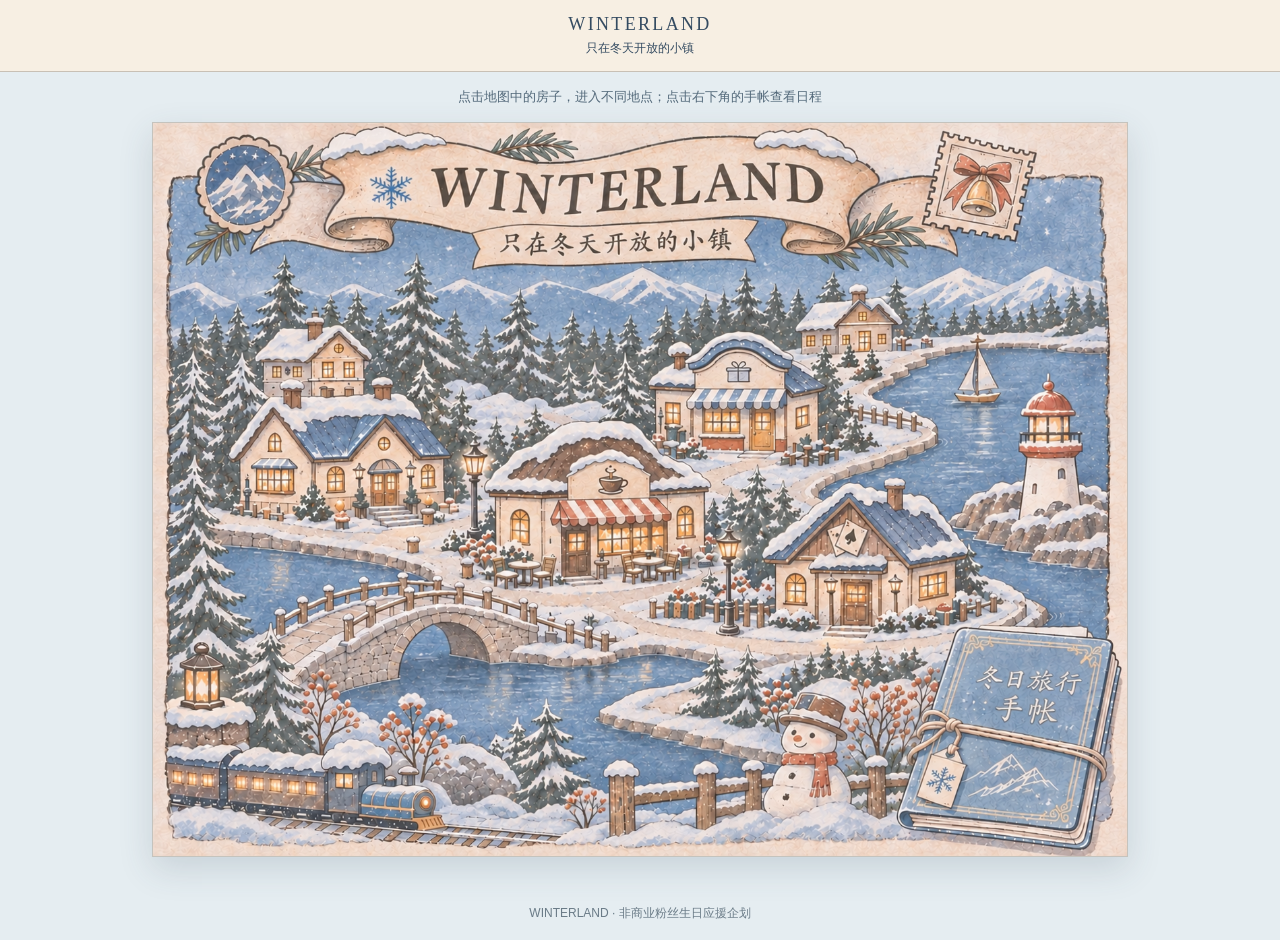
<file: index.html>
<!doctype html><html lang="zh-CN"><head><meta charset="utf-8"><meta name="viewport" content="width=device-width,initial-scale=1"><title>WINTERLAND｜小镇地图</title><link rel="stylesheet" href="style.css"><style>
/* 手机端放大地图并横向探索；桌面端保持原样 */
.map-scroll{width:100%}
@media(max-width:680px){
 .map-wrap{max-width:none;padding:0 0 8px;margin-bottom:16px}
 .map-scroll{overflow-x:auto;overflow-y:hidden;-webkit-overflow-scrolling:touch;overscroll-behavior-x:contain;touch-action:pan-x pan-y;scrollbar-width:thin;scrollbar-color:#8ba5b7 #e5edf1}
 .map-scroll .map{width:950px;max-width:none;margin:0;flex:none}
 .hint{line-height:1.7;padding:0 12px}
}
 .mobile-map-tip{display:none}@media(max-width:680px){.mobile-map-tip{display:inline}}

/* 手机端：可点击地点显示复古小路牌；桌面端维持悬停显示 */
@media(max-width:680px){
 .map-scroll .hotspot span{
  opacity:1;pointer-events:none;
  bottom:calc(100% + 4px);
  padding:5px 9px;
  border:1px solid #9eacb7;
  border-radius:4px;
  background:#f8f0dff2;
  color:#344b61;
  box-shadow:0 2px 6px #22334430;
  font-size:12px;
  letter-spacing:.04em;
  z-index:2;
 }
 /* 小屋在上方、邮局在下方：手机路牌各自贴近对应建筑，避免视觉对调 */
 .map-scroll .hotspot[href="cottage.html"] span{bottom:calc(100% + 4px);top:auto}
 .map-scroll .hotspot[href="post-office.html"] span{bottom:auto;top:calc(100% + 4px)}
 .map-scroll .journal-link::after{
  content:'✧ 手帐';position:absolute;right:0;bottom:calc(100% + 3px);
  white-space:nowrap;pointer-events:none;
  padding:5px 9px;border:1px solid #9eacb7;border-radius:4px;
  background:#f8f0dff2;color:#344b61;
  box-shadow:0 2px 6px #22334430;font-size:12px;
  letter-spacing:.04em;transform:rotate(-5deg);
 }
}
</style></head><body><header><a href="index.html">WINTERLAND</a><p>只在冬天开放的小镇</p></header><p class="hint">点击地图中的房子，进入不同地点；点击右下角的手帐查看日程<span class="mobile-map-tip"> · 左右滑动探索小镇</span></p><main class="map-wrap"><div class="map-scroll" id="map-scroll"><div class="map"><img src="images/winterland-map.png" alt="WINTERLAND 冬日小镇手绘地图"><a class="hotspot" href="post-office.html" aria-label="进入小镇邮局" style="left:8.5%;top:34.5%;width:22%;height:23%"><span>小镇邮局</span></a>
<a class="hotspot" href="cafe.html" aria-label="进入冬日咖啡馆" style="left:34.3%;top:42.0%;width:23%;height:22%"><span>冬日咖啡馆</span></a>
<a class="hotspot" href="club.html" aria-label="进入冬日俱乐部" style="left:62.7%;top:47.5%;width:23%;height:24%"><span>冬日俱乐部</span></a>
<a class="hotspot" href="gift-shop.html" aria-label="进入纪念商店" style="left:52.4%;top:28.5%;width:19%;height:19%"><span>纪念商店</span></a>
<a class="hotspot" href="station.html" aria-label="进入小镇车站" style="left:0.4%;top:85.3%;width:31.5%;height:13.5%;border-radius:12px"><span>小镇车站</span></a>
<a class="hotspot" href="cottage.html" aria-label="进入冬日小屋" style="left:10.5%;top:26.0%;width:14%;height:14%"><span>冬日小屋</span></a>
<a class="hotspot" href="lighthouse.html" aria-label="进入雪岸灯塔" style="left:88.8%;top:33.0%;width:10%;height:24%"><span>雪岸灯塔</span></a><a class="journal-link" href="journal.html" aria-label="打开手帐"></a></div></div></main><footer>WINTERLAND · 非商业粉丝生日应援企划</footer><script>
(function(){
 const scroller=document.getElementById('map-scroll');
 if(!scroller)return;
 const mobile=window.matchMedia('(max-width:680px)');
 if(mobile.matches){requestAnimationFrame(()=>{scroller.scrollLeft=Math.max(0,(scroller.scrollWidth-scroller.clientWidth)/2);});}
})();
</script></body></html>
</file>
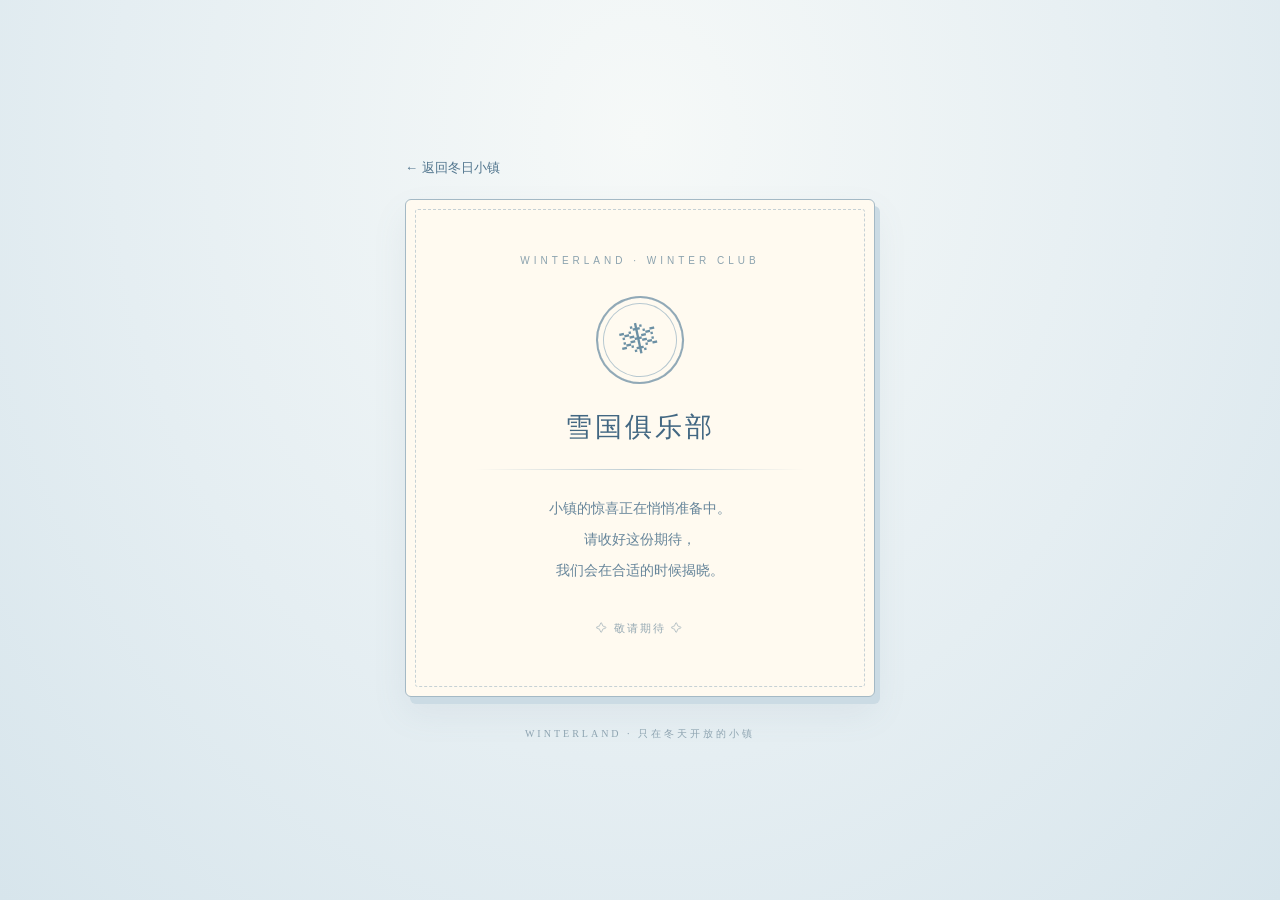
<file: club.html>
<!DOCTYPE html>
<html lang="zh-CN">
<head>
<meta charset="UTF-8" />
<meta name="viewport" content="width=device-width, initial-scale=1, viewport-fit=cover" />
<title>WINTERLAND · 雪国俱乐部</title>
<style>
:root{--blue:#426782;--pale:#e7eff3;--paper:#fffaf0;--line:#a4b9c5}
*{box-sizing:border-box}
body{margin:0;min-height:100svh;display:flex;flex-direction:column;align-items:center;justify-content:center;padding:26px 20px;background:radial-gradient(ellipse at 50% 15%,#f6f9f8 0%,#e5eef2 58%,#d7e5ec 100%);font-family:Georgia,"Songti SC","Noto Serif CJK SC",serif;color:var(--blue)}
.back{align-self:flex-start;max-width:470px;width:100%;margin:0 auto 22px;font:13px -apple-system,BlinkMacSystemFont,"PingFang SC",sans-serif;color:#52768e;text-decoration:none}
.paper{position:relative;width:min(100%,470px);background:var(--paper);border:1px solid var(--line);border-radius:6px;padding:55px 28px 60px;text-align:center;box-shadow:5px 7px 0 #cbdbe4,0 16px 35px #65849a18}
.paper:before{content:"";position:absolute;inset:9px;border:1px dashed #c6d1d5;pointer-events:none;border-radius:3px}
.eyebrow{font:10px -apple-system,BlinkMacSystemFont,"PingFang SC",sans-serif;letter-spacing:4px;color:#8ba2ae}
.stamp{width:88px;height:88px;margin:30px auto 25px;border:2px solid #91a9b7;border-radius:50%;display:grid;place-items:center;transform:rotate(-12deg);color:#6c90a4;font-size:38px;box-shadow:inset 0 0 0 5px var(--paper),inset 0 0 0 6px #b7c8d0}
h1{font-size:27px;letter-spacing:3px;font-weight:500;margin:0 0 17px}
.rule{height:1px;background:linear-gradient(90deg,transparent,#bdcdd4,transparent);margin:24px auto;width:80%}
.desc{font-size:14px;line-height:2.2;color:#66859a;margin:0}
.small{margin-top:34px;font-size:11px;letter-spacing:2px;color:#96a9b3}
.footer{font-size:10px;letter-spacing:3px;color:#8fa5b2;margin-top:30px}
@media(max-width:400px){.paper{padding:45px 20px 48px}h1{font-size:24px}}
</style>
</head>
<body>
<a class="back" href="index.html">← 返回冬日小镇</a>
<main class="paper">
<div class="eyebrow">WINTERLAND · WINTER CLUB</div>
<div class="stamp" aria-hidden="true">❄</div>
<h1>雪国俱乐部</h1>
<div class="rule"></div>
<p class="desc">小镇的惊喜正在悄悄准备中。<br>请收好这份期待，<br>我们会在合适的时候揭晓。</p>
<div class="small">✧ 敬请期待 ✧</div>
</main>
<div class="footer">WINTERLAND · 只在冬天开放的小镇</div>
</body>
</html>
</file>
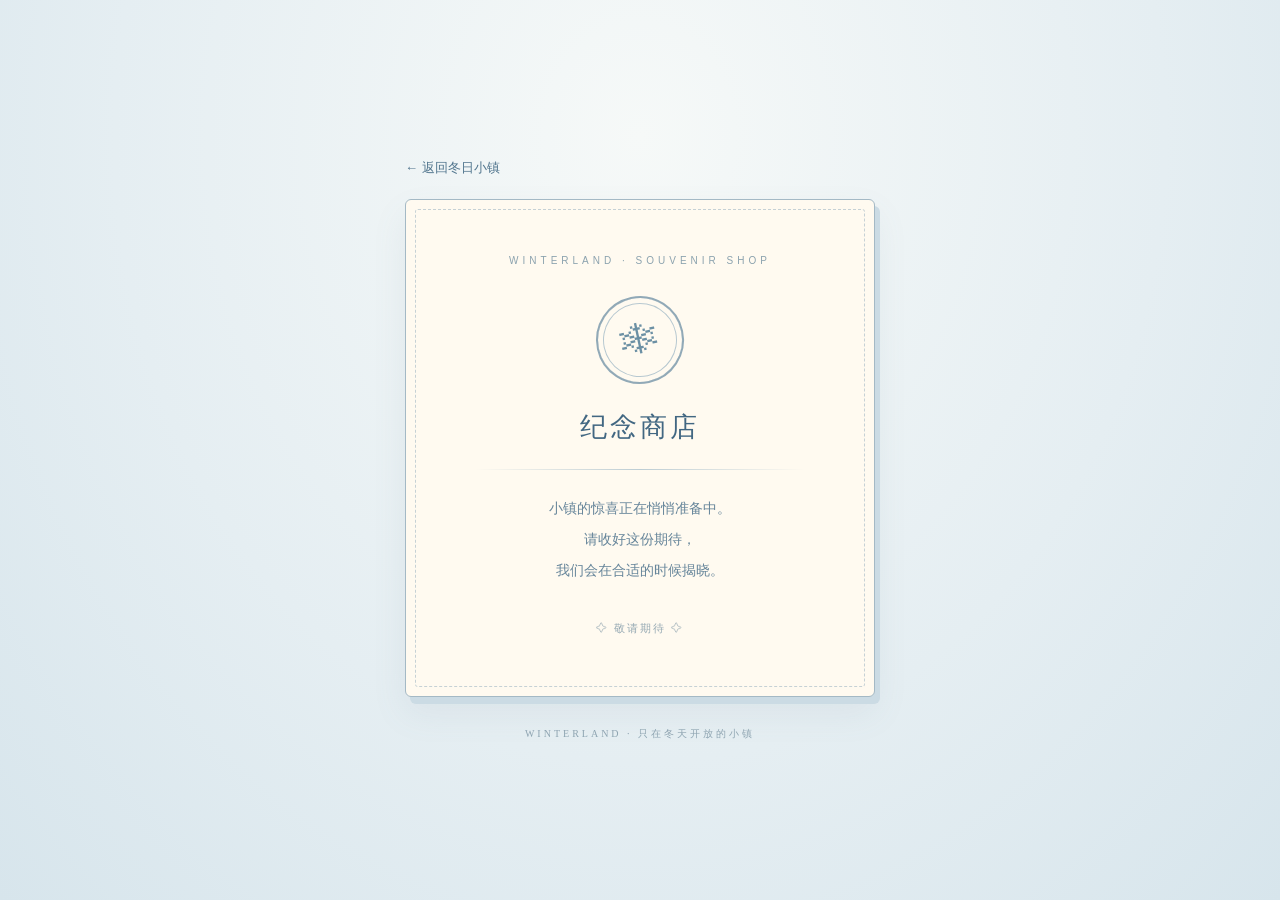
<file: gift-shop.html>
<!DOCTYPE html>
<html lang="zh-CN">
<head>
<meta charset="UTF-8" />
<meta name="viewport" content="width=device-width, initial-scale=1, viewport-fit=cover" />
<title>WINTERLAND · 纪念商店</title>
<style>
:root{--blue:#426782;--pale:#e7eff3;--paper:#fffaf0;--line:#a4b9c5}
*{box-sizing:border-box}
body{margin:0;min-height:100svh;display:flex;flex-direction:column;align-items:center;justify-content:center;padding:26px 20px;background:radial-gradient(ellipse at 50% 15%,#f6f9f8 0%,#e5eef2 58%,#d7e5ec 100%);font-family:Georgia,"Songti SC","Noto Serif CJK SC",serif;color:var(--blue)}
.back{align-self:flex-start;max-width:470px;width:100%;margin:0 auto 22px;font:13px -apple-system,BlinkMacSystemFont,"PingFang SC",sans-serif;color:#52768e;text-decoration:none}
.paper{position:relative;width:min(100%,470px);background:var(--paper);border:1px solid var(--line);border-radius:6px;padding:55px 28px 60px;text-align:center;box-shadow:5px 7px 0 #cbdbe4,0 16px 35px #65849a18}
.paper:before{content:"";position:absolute;inset:9px;border:1px dashed #c6d1d5;pointer-events:none;border-radius:3px}
.eyebrow{font:10px -apple-system,BlinkMacSystemFont,"PingFang SC",sans-serif;letter-spacing:4px;color:#8ba2ae}
.stamp{width:88px;height:88px;margin:30px auto 25px;border:2px solid #91a9b7;border-radius:50%;display:grid;place-items:center;transform:rotate(-12deg);color:#6c90a4;font-size:38px;box-shadow:inset 0 0 0 5px var(--paper),inset 0 0 0 6px #b7c8d0}
h1{font-size:27px;letter-spacing:3px;font-weight:500;margin:0 0 17px}
.rule{height:1px;background:linear-gradient(90deg,transparent,#bdcdd4,transparent);margin:24px auto;width:80%}
.desc{font-size:14px;line-height:2.2;color:#66859a;margin:0}
.small{margin-top:34px;font-size:11px;letter-spacing:2px;color:#96a9b3}
.footer{font-size:10px;letter-spacing:3px;color:#8fa5b2;margin-top:30px}
@media(max-width:400px){.paper{padding:45px 20px 48px}h1{font-size:24px}}
</style>
</head>
<body>
<a class="back" href="index.html">← 返回冬日小镇</a>
<main class="paper">
<div class="eyebrow">WINTERLAND · SOUVENIR SHOP</div>
<div class="stamp" aria-hidden="true">❄</div>
<h1>纪念商店</h1>
<div class="rule"></div>
<p class="desc">小镇的惊喜正在悄悄准备中。<br>请收好这份期待，<br>我们会在合适的时候揭晓。</p>
<div class="small">✧ 敬请期待 ✧</div>
</main>
<div class="footer">WINTERLAND · 只在冬天开放的小镇</div>
</body>
</html>
</file>
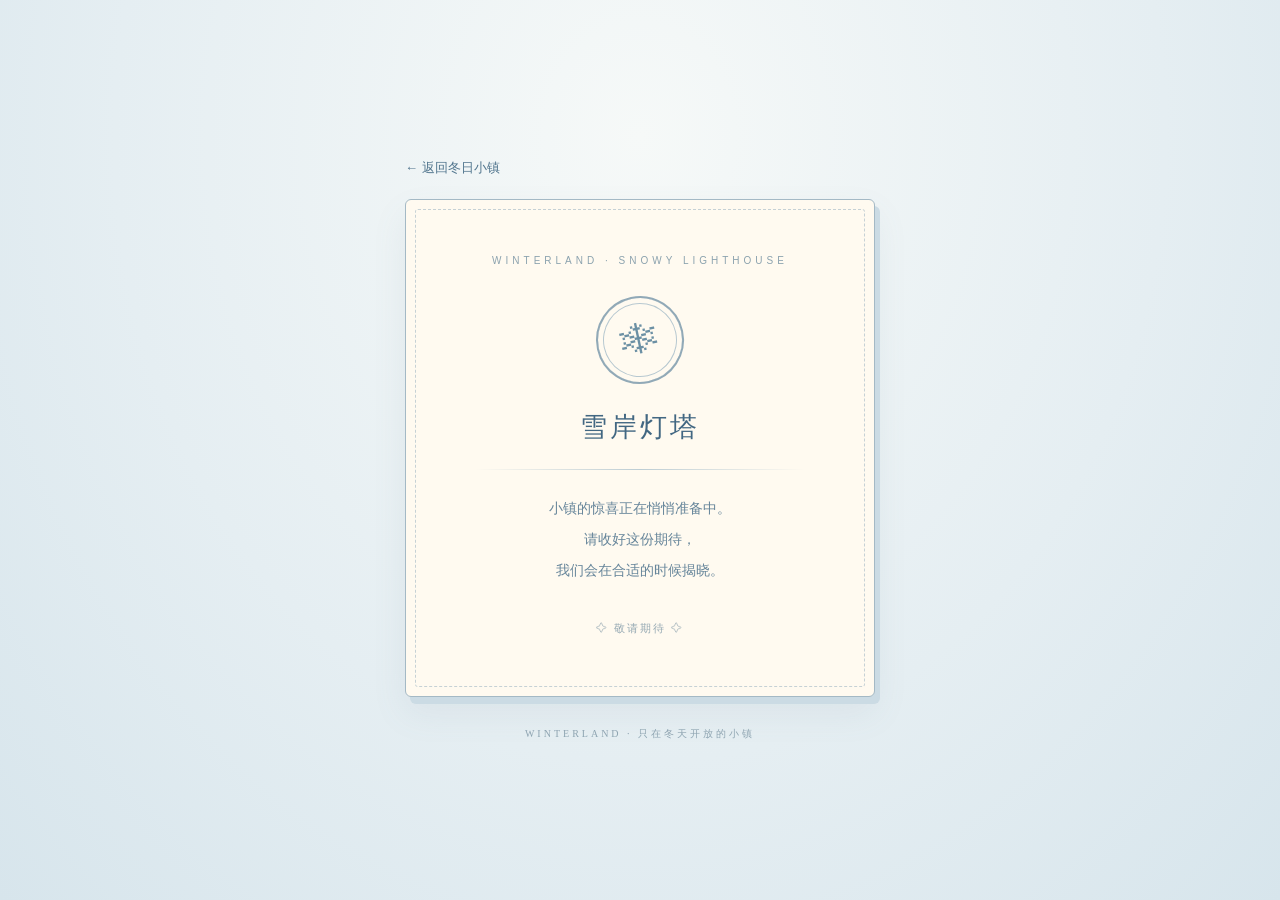
<file: lighthouse.html>
<!DOCTYPE html>
<html lang="zh-CN">
<head>
<meta charset="UTF-8" />
<meta name="viewport" content="width=device-width, initial-scale=1, viewport-fit=cover" />
<title>WINTERLAND · 雪岸灯塔</title>
<style>
:root{--blue:#426782;--pale:#e7eff3;--paper:#fffaf0;--line:#a4b9c5}
*{box-sizing:border-box}
body{margin:0;min-height:100svh;display:flex;flex-direction:column;align-items:center;justify-content:center;padding:26px 20px;background:radial-gradient(ellipse at 50% 15%,#f6f9f8 0%,#e5eef2 58%,#d7e5ec 100%);font-family:Georgia,"Songti SC","Noto Serif CJK SC",serif;color:var(--blue)}
.back{align-self:flex-start;max-width:470px;width:100%;margin:0 auto 22px;font:13px -apple-system,BlinkMacSystemFont,"PingFang SC",sans-serif;color:#52768e;text-decoration:none}
.paper{position:relative;width:min(100%,470px);background:var(--paper);border:1px solid var(--line);border-radius:6px;padding:55px 28px 60px;text-align:center;box-shadow:5px 7px 0 #cbdbe4,0 16px 35px #65849a18}
.paper:before{content:"";position:absolute;inset:9px;border:1px dashed #c6d1d5;pointer-events:none;border-radius:3px}
.eyebrow{font:10px -apple-system,BlinkMacSystemFont,"PingFang SC",sans-serif;letter-spacing:4px;color:#8ba2ae}
.stamp{width:88px;height:88px;margin:30px auto 25px;border:2px solid #91a9b7;border-radius:50%;display:grid;place-items:center;transform:rotate(-12deg);color:#6c90a4;font-size:38px;box-shadow:inset 0 0 0 5px var(--paper),inset 0 0 0 6px #b7c8d0}
h1{font-size:27px;letter-spacing:3px;font-weight:500;margin:0 0 17px}
.rule{height:1px;background:linear-gradient(90deg,transparent,#bdcdd4,transparent);margin:24px auto;width:80%}
.desc{font-size:14px;line-height:2.2;color:#66859a;margin:0}
.small{margin-top:34px;font-size:11px;letter-spacing:2px;color:#96a9b3}
.footer{font-size:10px;letter-spacing:3px;color:#8fa5b2;margin-top:30px}
@media(max-width:400px){.paper{padding:45px 20px 48px}h1{font-size:24px}}
</style>
</head>
<body>
<a class="back" href="index.html">← 返回冬日小镇</a>
<main class="paper">
<div class="eyebrow">WINTERLAND · SNOWY LIGHTHOUSE</div>
<div class="stamp" aria-hidden="true">❄</div>
<h1>雪岸灯塔</h1>
<div class="rule"></div>
<p class="desc">小镇的惊喜正在悄悄准备中。<br>请收好这份期待，<br>我们会在合适的时候揭晓。</p>
<div class="small">✧ 敬请期待 ✧</div>
</main>
<div class="footer">WINTERLAND · 只在冬天开放的小镇</div>
</body>
</html>
</file>
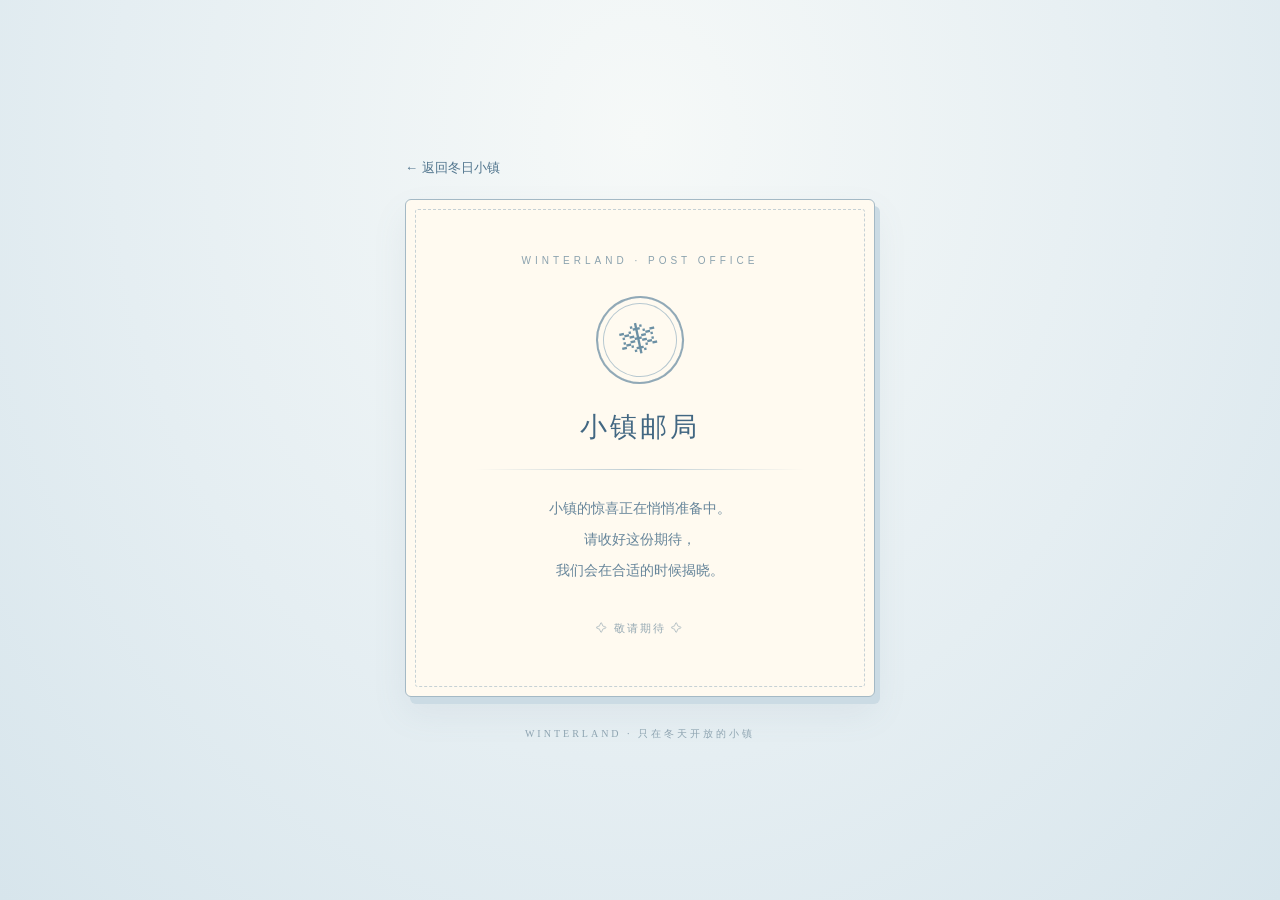
<file: post-office.html>
<!DOCTYPE html>
<html lang="zh-CN">
<head>
<meta charset="UTF-8" />
<meta name="viewport" content="width=device-width, initial-scale=1, viewport-fit=cover" />
<title>WINTERLAND · 小镇邮局</title>
<style>
:root{--blue:#426782;--pale:#e7eff3;--paper:#fffaf0;--line:#a4b9c5}
*{box-sizing:border-box}
body{margin:0;min-height:100svh;display:flex;flex-direction:column;align-items:center;justify-content:center;padding:26px 20px;background:radial-gradient(ellipse at 50% 15%,#f6f9f8 0%,#e5eef2 58%,#d7e5ec 100%);font-family:Georgia,"Songti SC","Noto Serif CJK SC",serif;color:var(--blue)}
.back{align-self:flex-start;max-width:470px;width:100%;margin:0 auto 22px;font:13px -apple-system,BlinkMacSystemFont,"PingFang SC",sans-serif;color:#52768e;text-decoration:none}
.paper{position:relative;width:min(100%,470px);background:var(--paper);border:1px solid var(--line);border-radius:6px;padding:55px 28px 60px;text-align:center;box-shadow:5px 7px 0 #cbdbe4,0 16px 35px #65849a18}
.paper:before{content:"";position:absolute;inset:9px;border:1px dashed #c6d1d5;pointer-events:none;border-radius:3px}
.eyebrow{font:10px -apple-system,BlinkMacSystemFont,"PingFang SC",sans-serif;letter-spacing:4px;color:#8ba2ae}
.stamp{width:88px;height:88px;margin:30px auto 25px;border:2px solid #91a9b7;border-radius:50%;display:grid;place-items:center;transform:rotate(-12deg);color:#6c90a4;font-size:38px;box-shadow:inset 0 0 0 5px var(--paper),inset 0 0 0 6px #b7c8d0}
h1{font-size:27px;letter-spacing:3px;font-weight:500;margin:0 0 17px}
.rule{height:1px;background:linear-gradient(90deg,transparent,#bdcdd4,transparent);margin:24px auto;width:80%}
.desc{font-size:14px;line-height:2.2;color:#66859a;margin:0}
.small{margin-top:34px;font-size:11px;letter-spacing:2px;color:#96a9b3}
.footer{font-size:10px;letter-spacing:3px;color:#8fa5b2;margin-top:30px}
@media(max-width:400px){.paper{padding:45px 20px 48px}h1{font-size:24px}}
</style>
</head>
<body>
<a class="back" href="index.html">← 返回冬日小镇</a>
<main class="paper">
<div class="eyebrow">WINTERLAND · POST OFFICE</div>
<div class="stamp" aria-hidden="true">❄</div>
<h1>小镇邮局</h1>
<div class="rule"></div>
<p class="desc">小镇的惊喜正在悄悄准备中。<br>请收好这份期待，<br>我们会在合适的时候揭晓。</p>
<div class="small">✧ 敬请期待 ✧</div>
</main>
<div class="footer">WINTERLAND · 只在冬天开放的小镇</div>
</body>
</html>
</file>
<file: style.css>
*{box-sizing:border-box}body{margin:0;background:#e5edf1;color:#344b61;font-family:-apple-system,BlinkMacSystemFont,"PingFang SC","Microsoft YaHei",sans-serif}a{color:inherit}header{padding:14px 18px;text-align:center;background:#f7efe3;border-bottom:1px solid #c8c0b5}header a{text-decoration:none;font-family:Georgia,serif;letter-spacing:.13em;font-size:18px}header p{font-size:12px;margin:5px 0 0}.hint{text-align:center;font-size:13px;margin:16px 10px;color:#53697a}.map-wrap{max-width:1000px;margin:0 auto 30px;padding:0 12px}.map{position:relative;overflow:hidden;box-shadow:0 12px 32px #34495e2a;border:1px solid #c5c3bd}.map img{width:100%;display:block}.hotspot{position:absolute;display:block;border:2px solid transparent;border-radius:22%;cursor:pointer;transition:background .18s,border .18s;outline-offset:2px}.hotspot:hover,.hotspot:focus-visible{background:#f6f0dc33;border-color:#fff7d8;outline:2px solid #375a78}.hotspot span{position:absolute;left:50%;bottom:100%;transform:translateX(-50%);white-space:nowrap;background:#f8f0df;color:#344b61;border:1px solid #9eacb7;border-radius:20px;padding:6px 10px;font-size:12px;box-shadow:0 3px 9px #22334440;opacity:0;pointer-events:none}.hotspot:hover span,.hotspot:focus-visible span{opacity:1}.journal-link{position:absolute;left:77%;top:68%;width:23%;height:30%;border:2px solid transparent;border-radius:12px;transform:rotate(5deg);outline-offset:2px}.journal-link:hover,.journal-link:focus-visible{border-color:#fff7d8;background:#fff7d815;outline:2px solid #375a78}footer{text-align:center;padding:18px;font-size:12px;color:#6a7b87}.page{width:min(90%,720px);margin:45px auto;background:#f8f1e6;padding:36px;border:1px solid #c6bbaa;box-shadow:7px 10px 0 #7d92a129;min-height:360px}.page .kicker{font-family:Georgia,serif;font-size:12px;letter-spacing:2px;color:#a66e5c}.page h1{font-family:Georgia,"Songti SC",serif;font-size:clamp(26px,5vw,42px);font-weight:500}.page p{line-height:1.9}.back{display:inline-block;margin-top:22px;text-decoration:none;border-bottom:1px solid #66849b;padding-bottom:5px}.note{font-size:13px;color:#75808a}.journal{display:grid;grid-template-columns:1fr 1fr;gap:0;max-width:780px;margin:30px auto;filter:drop-shadow(5px 10px 9px #33445540)}.sheet{background:#f9f2e5;min-height:360px;padding:26px;border:1px solid #cfc2b1;background-image:repeating-linear-gradient(transparent,transparent 32px,#a0b5be26 33px)}.sheet:first-child{border-radius:12px 0 0 12px;box-shadow:inset -12px 0 14px #5b687015}.sheet:last-child{border-radius:0 12px 12px 0;box-shadow:inset 12px 0 14px #5b68701a}.sheet h2{font-family:Georgia,"Songti SC",serif}.journal-controls{display:flex;justify-content:center;align-items:center;gap:18px;margin:20px}.journal-controls button{padding:10px 18px;background:#d9e5ed;border:1px solid #849dad;border-radius:20px;color:#344b61;cursor:pointer}.journal-controls button:disabled{opacity:.4;cursor:default}@media(max-width:560px){.map-wrap{padding:0 4px}.hint{font-size:12px}.page{margin:22px auto;padding:24px}.sheet{min-height:300px;padding:15px}.sheet h2{font-size:18px}.sheet p{font-size:13px}.journal{margin:15px 8px}}
</file>
